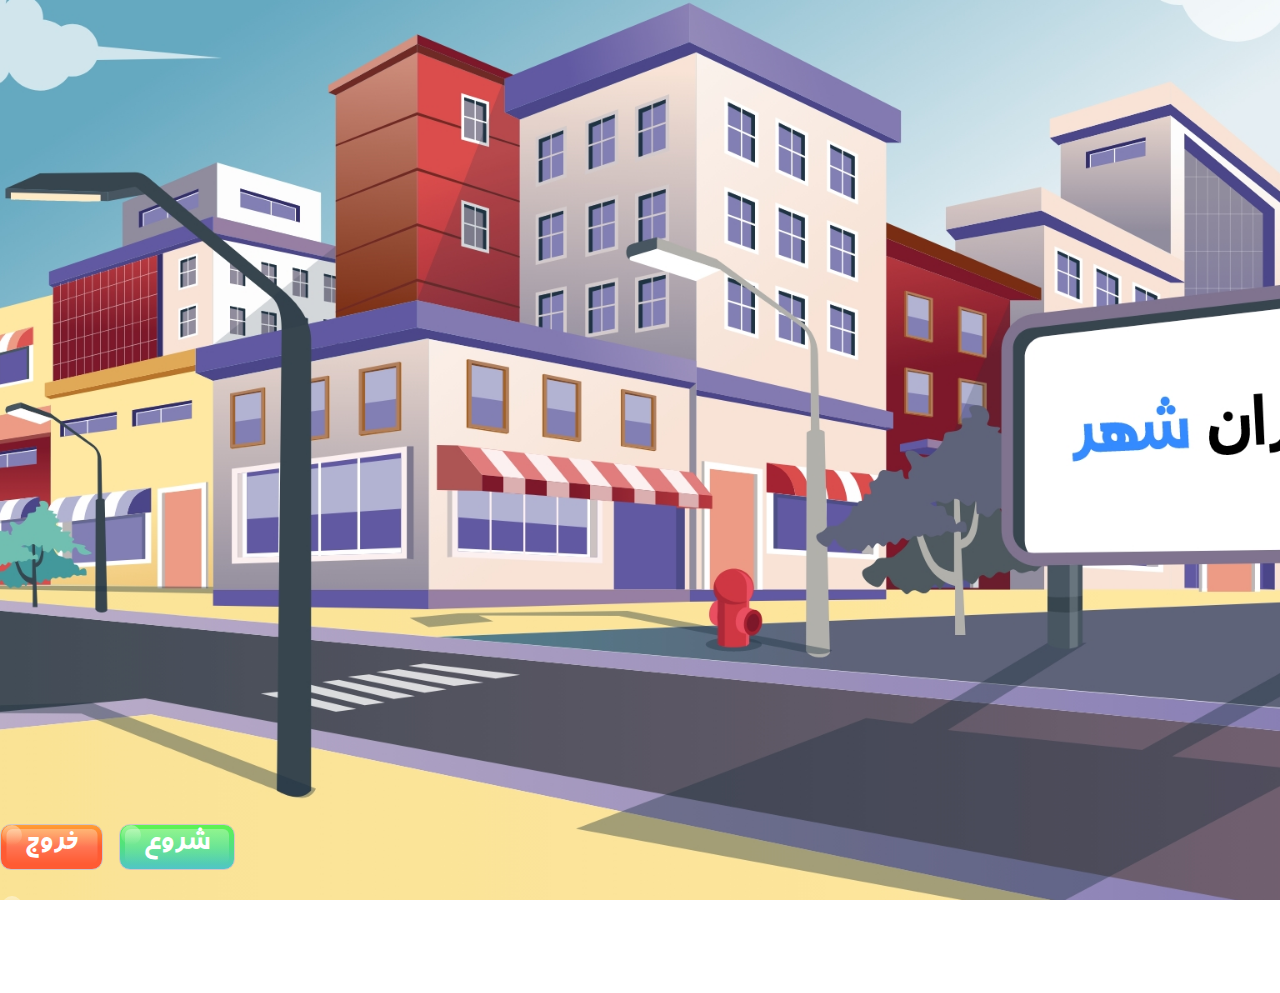
<file: index.html>
<!DOCTYPE html>
<html lang="en">
    <head>
        <meta charset="UTF-8">
        <meta http-equiv="X-UA-Compatible" content="IE=edge">
        <!-- <meta name="viewport" content="width=device-width, initial-scale=1.0"> -->
        <link rel="stylesheet" href="./style/Style.css">
        <title>Mafia</title>
    </head>
<body class="pagesParent">
    <page active="true" class="welcome">
    
            <div class="container">
                <div class="panelEvent welcomePage">
                    <a href="#" class="danger btn ligthShadow">
                        خروج
                    </a>
                    <a href="#" class="success btn ligthShadow next">
                        شروع
                    </a>
                </div>
            </div>
            <div class="cardCaracter mafia hide">
                <div class="imageBox mafiaShield">
                    <div>
                        <img src="./images/MafiaGroups/Joker.png" alt="Joker">
                    </div>
                </div>
                <div class="nameBox">
                    <span class="title">جوکر</span>
                </div>
            </div>
            <!-- City -->
            <div class="cardCaracter city hide">
                <div class="imageBox cityShield">
                    <div>
                        <img src="./images/CityGroups/citizen.png" alt="dcLakter">
                    </div>
                </div>
                <div class="nameBox">
                    <span class="title cityTitle">ساده</span>
                    <span class="title">شهروند</span>
                </div>
            </div>
            <!-- MafiaGroups -->
            <div class="smallCard mafia">
                <div class="ImageParent ligthShadow">
                    <img src="./images/MafiaGroups/LakterSmall.png" alt="">
                </div>
                <div class="caracterName">
                    <span class="title">دکترلکتر</span>
                </div>
            </div>
      
    </page>
    <page class="players">
        
            <div class="container">
                <div class="chooseCaracter">
                    <div class="headTitle title ligthShadow">
                        <h2>بازیکنان</h2>
                        <h1>افزودن</h1>
                    </div>
                    <section>
                        <div class="managePlayer">
                            <div class="addPlayer">
                                <div class="parent">
                                    <a href="#" class="btn ico ligthShadow left">
                                        <icon class="add"></icon>
                                    </a>
                                    <div class="inputBox ligthShadow">
                                        <input class="txtName" type="text" placeholder="نام بازکن">
                                    </div>
                                </div>
                            </div>
                            <players>
                                
                            </players>
                        </div>
                        <div class="conductor">
                            <div class="headTitleConductor">
                                <div class="txtBox ligthShadow">
                                    <div class="boxTitle">
                                        <span>سلام</span>
                                        <span class="friend">رفیق</span>
                                    </div>
                                    <p>
                                        من گرداننده هستم. من تو ام و تو منی، ما اینجا ایم تا رفیقامون
                      رو دور هم جمع کنیم و باهم چند دقیقه خوش بگذرونیم لطفا نام
                      بازیکنان رو وارد کن
                                    </p>
                                </div>
                            </div>
                            <div class="conductorBox">
                                <img src="./images/conductor.png" alt="">
                            </div>
                        </div>
                    </section>
                </div>
                <div class="panelEvent">
                    <a class="btn refuseColor prev ligthShadow cancle">
                        انصراف
                    </a>
                    <a class="btn ico success ligthShadow rigth next">
                        <icon class="arrow"></icon>
                    </a>
                </div>
            </div>

   
    </page>
    <page class="rules">
       
      <div class="container">
        <div class="chooseCaracter">
          <div class="headTitle title ligthShadow">
            <h2>نقش</h2>
            <h1>انتخاب</h1>
          </div>
          <section>
           <aboutCard></aboutCard>
            <interduce>
              <div class="smallCharacter ligthShadow">
   
              </div>
              <div class="mainCharacter ligthShadow">

              </div>
            </interduce>
          </section>
        </div>
        <div class="panelEvent">
          <a class="btn ico ligthShadow prev danger">
            <icon class="arrow"></icon>
          </a>
          <a class="btn ico ligthShadow next success rigth">
            <icon class="arrow"></icon>
          </a>
        </div>
      </div>
 
    </page>
    <page class="gamePlay">
   
            <div class="container">
                <div class="nightCard">

                </div>
                <div class="parentBtns">
                    <div class="arrowBtn">
                        <div class="pnlBtns">
                            <a class="btn ico success ligthShadow rigth next">
                                <icon class="arrow"></icon>
                            </a>
                            <a class="btn ico success ligthShadow rigth">
                                <icon class="voice"></icon>
                            </a>
                            <span class="man">
                                <div class="conductor">
                                    <div class="aboutPlay">
                                        <parent class="ligthShadow">
                                            <div class="txtTitle">
                                                <span class="friend">شب</span>
                                                <span>میشه</span>
                                            </div>
                                            <p>
                                                همه چشم هاشون رو ببندن، دونه دونه بازیکنان رو بیدار بشن،
                          روی اسم شون کلیک کنن تا هرکدون نقش هاشون رو ببینن. برای
                          مخفی شدن نقشش دوباره اسمش رو انتخاب کن
                                            </p>
                                        </parent>
                                    </div>
                                </div>
                            </span>
                            <a class="btn ico success ligthShadow rigth watch">
                                <icon class="show"></icon>
                            </a>
                        </div>
                        <a class="btn ico ligthShadow danger prev left">
                            <icon class="arrow"></icon>
                        </a>
                    </div>
                </div>
            </div>
    </page>
    <page class="gamePlay2">
     
        <div class="container">
          <div class="choosesCaracter">
            <div class="cards">

            </div>
            <div class="person">
              <a class="btn ligthShadow mafia disable">
                <span>گادفادر</span>
                <span class="personName">(سجاد)</span>
                <icon class="show"></icon>
              </a>
              <a class="btn ligthShadow city">
                <span>گادفادر</span>
                <span class="personName">(سجاد)</span>
                <icon class="show"></icon>
              </a>
              <a class="btn ligthShadow mafia">
                <span>گادفادر</span>
                <span class="personName">(سجاد)</span>
                <icon class="show"></icon>
              </a>
              <a class="btn ligthShadow mafia">
                <span>گادفادر</span>
                <span class="personName">(سجاد)</span>
                <icon class="show"></icon>
              </a>
              <a class="btn ligthShadow mafia disable">
                <span>گادفادر</span>
                <span class="personName">(سجاد)</span>
                <icon class="show"></icon>
              </a>
            </div>
          </div>
          <div class="panelEvent">
            <a class="btn refuseColor prev ligthShadow cancle">
              انصراف
          </a>
            <div class="nightBtns rigth">
              <a class="btn ligthShadow mafia">
                <span>اخراج شده</span>
                <span class="personName">(10)</span>
              </a>
              <div class="btn ligthShadow mafia">
                <span>اخراج شده</span>
                <span class="personName">(10)</span>
              </div>
              <a class="btn ico ligthShadow success">
                <icon class="moon"></icon>
              </a>
              <a class="btn ico ligthShadow success">
                <icon class="voice"></icon>
              </a>
              <a class="btn ico ligthShadow success" id="btnTimer">
                <icon class="clock"></icon>
              </a>
            </div>
          </div>
        </div>
     
    </page>
    <modal class="modal"></modal>
    <backWard class="hide">
      <parent>
          <m-header>
              <a href="#" class="btn ico ligthShadow warning rigth closeModal">
                  <icon class="close"></icon>
              </a>
              <div class="backWardTitle ligthShadow">
                  <span>علت</span>
                  <span class="friend">خروج</span>
              </div>
          </m-hearer>
          <m-content>
              <div class="election active">
                  <h1 class="question">علت خروج بازیکن چی بود؟</h1>
                  <a class="btn ligthShadow mafia shut">
                      شات شبانه
                  </a>
                  <a class="btn ligthShadow mafia exit">
                      رای خروج
                  </a>
              </div>
              <div class="timer">
                  <a href="#" class="btn ico ligthShadow Time play">
                      <icon class="pause"></icon>
                      <span class="counter" id="time">30</span>
                  </a>
                  <a href="#" class="btn ligthShadow stop">
                      شروع مجدد
                  </a>
              </div>
              <div class="kick">

              </div>
          </m-content>
      </parent>
  </backWard>
    <script src="./js/lib/jquery-3.6.3.min.js"></script>
    <script src="./js/main.js"></script>
</body>
</html>
</file>
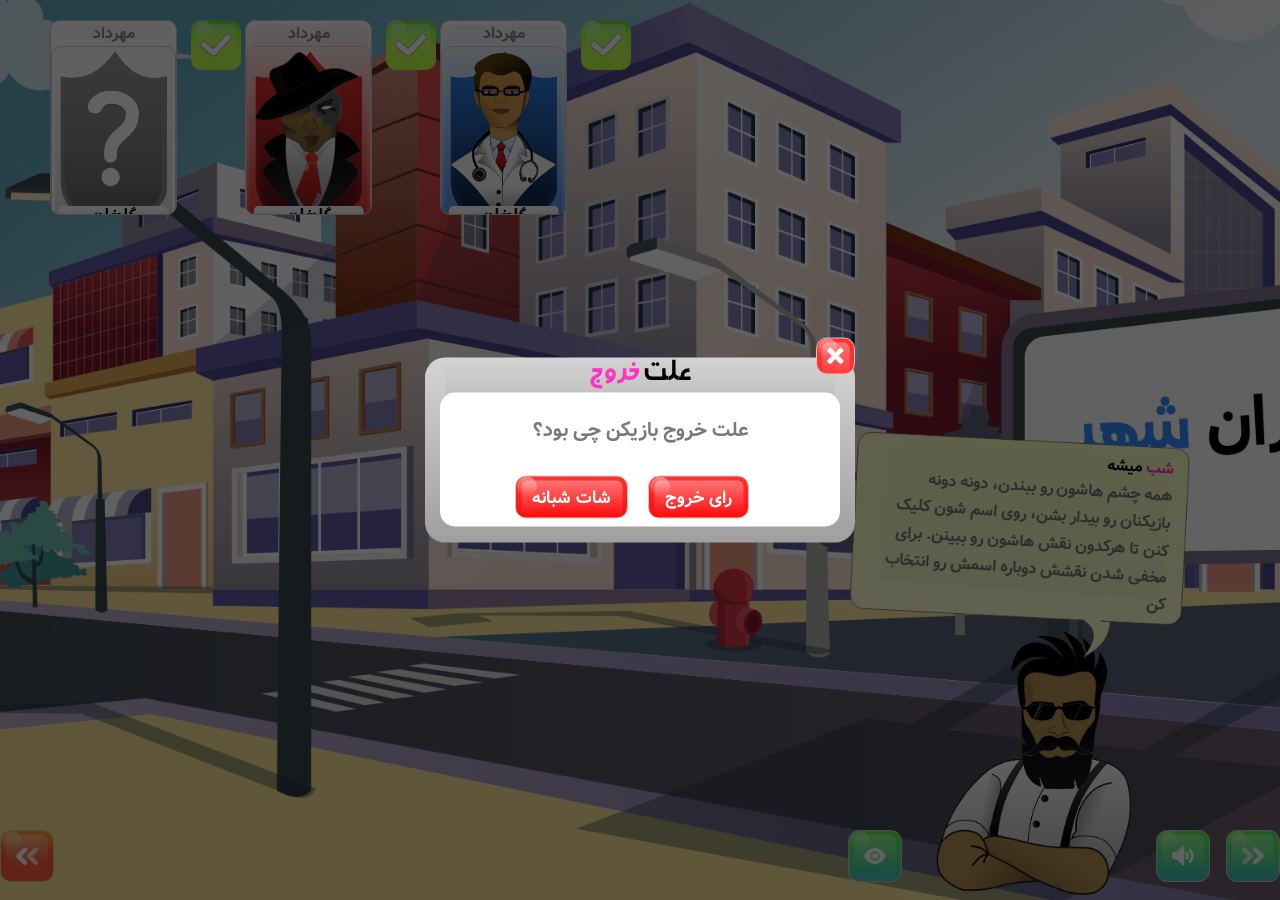
<file: page4.html>
<!DOCTYPE html>
<html lang="en">
    <head>
        <meta charset="UTF-8">
        <meta http-equiv="X-UA-Compatible" content="IE=edge">
        <!-- <meta name="viewport" content="width=device-width, initial-scale=1.0"> -->
        <link rel="stylesheet" href="./style/Style.css">
        <title>Document</title>
    </head>
    <body>
        <div class="container">
            <div class="nightCard">
                <div class="item">
                    <div class="card unknow">
                        <span class="cardTitle ligthShadow">مهرداد</span>
                        <div class="caracter">
                            <div class="shield">
                                <div class="selectedCaracter">
                                    <img src="./Icons/Question.png" alt="Joker">
                                </div>
                            </div>
                            <div class="nameBox title">
                                گادفادر
                            </div>
                        </div>
                    </div>
                    <label class="checkbox ligthShadow">
                        <input type="checkbox" class="hide" checked="checked">
                        <span class="checkmark"></span>
                    </label>
                </div>
                <div class="item">
                    <div class="card mafia">
                        <span class="cardTitle ligthShadow">مهرداد</span>
                        <div class="caracter">
                            <div class="shield">
                                <div class="selectedCaracter">
                                    <img src="./images/MafiaGroups/dcLakter.png" alt="Joker">
                                </div>
                            </div>
                            <div class="nameBox title">
                                گادفادر
                            </div>
                        </div>
                    </div>
                    <label class="checkbox ligthShadow">
                        <input type="checkbox" class="hide" checked="checked">
                        <span class="checkmark"></span>
                    </label>
                </div>
                <div class="item">
                    <div class="card city">
                        <span class="cardTitle ligthShadow">مهرداد</span>
                        <div class="caracter">
                            <div class="shield">
                                <div class="selectedCaracter">
                                    <img src="./images/CityGroups/Doctor.png" alt="Joker">
                                </div>
                            </div>
                            <div class="nameBox title">
                                گادفادر
                            </div>
                        </div>
                    </div>
                    <label class="checkbox ligthShadow">
                        <input type="checkbox" class="hide" checked="checked">
                        <span class="checkmark"></span>
                    </label>
                </div>
            </div>
            <div class="parentBtns">
                <div class="arrowBtn">
                    <div class="pnlBtns">
                        <a class="btn ico success ligthShadow rigth">
                            <icon class="arrow"></icon>
                        </a>
                        <a class="btn ico success ligthShadow rigth">
                            <icon class="voice"></icon>
                        </a>
                        <span class="man">
                            <div class="conductor">
                                <div class="aboutPlay">
                                    <parent class="ligthShadow">
                                        <div class="txtTitle">
                                            <span class="friend">شب</span>
                                            <span>میشه</span>
                                        </div>
                                        <p>
                                            همه چشم هاشون رو ببندن، دونه دونه بازیکنان رو بیدار بشن،
                      روی اسم شون کلیک کنن تا هرکدون نقش هاشون رو ببینن. برای
                      مخفی شدن نقشش دوباره اسمش رو انتخاب کن
                                        </p>
                                    </parent>
                                </div>
                            </div>
                        </span>
                        <a class="btn ico success ligthShadow rigth">
                            <icon class="show"></icon>
                        </a>
                    </div>
                    <a class="btn ico ligthShadow danger prev left">
                        <icon class="arrow"></icon>
                    </a>
                </div>
            </div>
        </div>
        <backWard>
            <parent>
                <m-header>
                    <a href="#" class="btn ico ligthShadow warning rigth closeModal">
                        <icon class="close"></icon>
                    </a>
                    <div class="backWardTitle ligthShadow">
                        <span>علت</span>
                        <span class="friend">خروج</span>
                    </div>
                </m-hearer>
                <m-content>
                    <div class="election active">
                        <h1 class="question">علت خروج بازیکن چی بود؟</h1>
                        <a class="btn ligthShadow mafia">
                            شات شبانه
                        </a>
                        <a class="btn ligthShadow mafia">
                            رای خروج
                        </a>
                    </div>
                    <div class="timer">
                        <a href="#" class="btn ico ligthShadow Time play">
                            <icon class="pause"></icon>
                            <span class="counter">30</span>
                        </a>
                        <a href="#" class="btn ligthShadow stop">
                            شروع مجدد
                        </a>
                    </div>
                    <div class="kick">
                        <h1 class="titleKick warning">«برگ سبز»</h1>
                        <h3>غم از دست رفته</h3>
                        <div>
                            <h2>یک نفر را انتخاب کن</h2>
                            <p>
                                فردا از غصه رفتن تو عزادار است و کلا در رای
                گیری شرکت داده نمی شود
                            </p>
                        </div>
                    </div>
                </m-content>
            </parent>
        </backWard>
    </body>
</html>
</file>
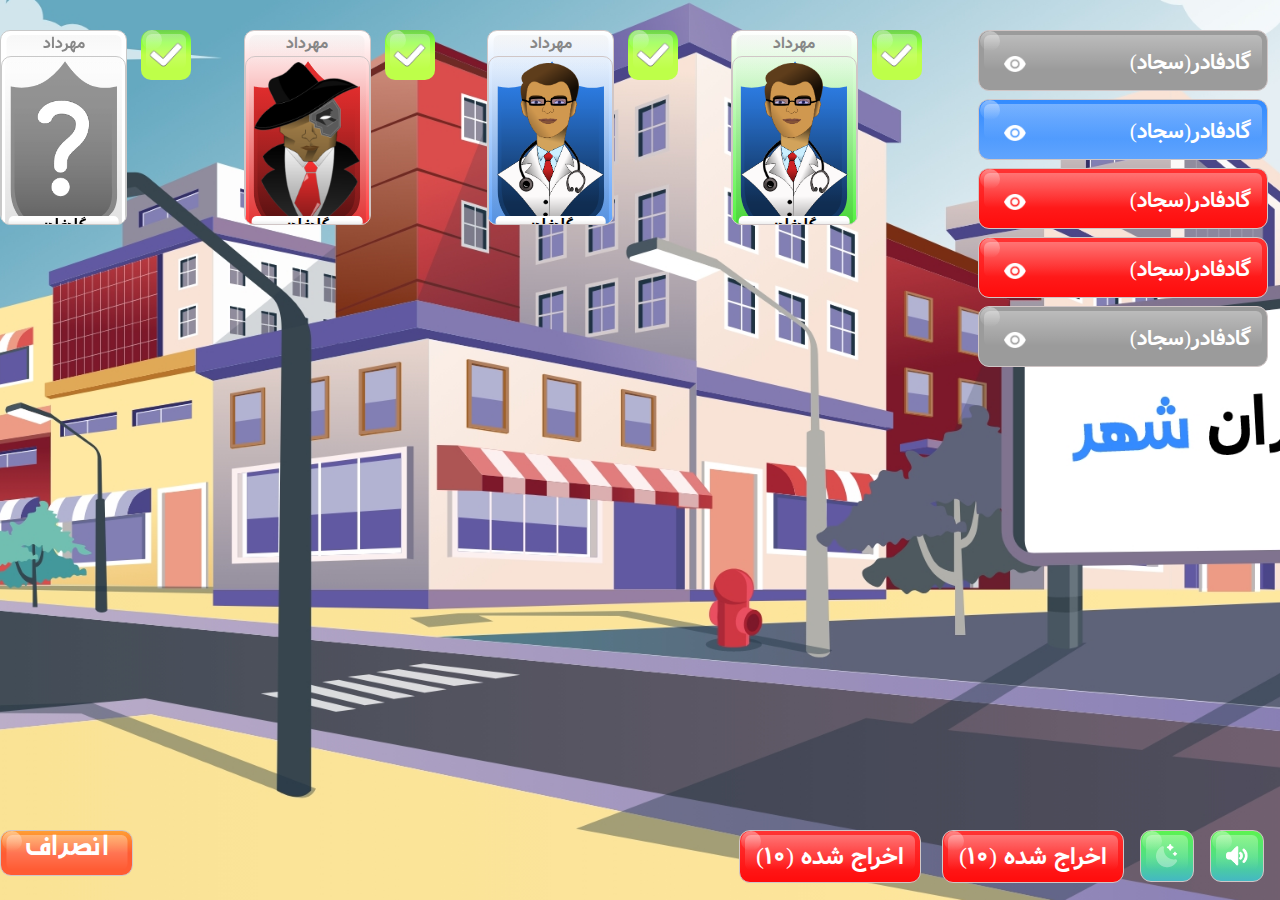
<file: page5.html>
<!DOCTYPE html>
<html lang="en">
  <head>
    <meta charset="UTF-8" />
    <meta http-equiv="X-UA-Compatible" content="IE=edge" />
    <!-- <meta name="viewport" content="width=device-width, initial-scale=1.0"> -->
    <link rel="stylesheet" href="./style/Style.css" />
    <title>Document</title>
  </head>
  <body>
    <div class="container">
      <div class="choosesCaracter">
        <div class="cards">
          <div class="item">

            <div class="card unknow">
              <span class="cardTitle ligthShadow">مهرداد</span>
              <div class="caracter">
                <div class="shield">
                  <div class="selectedCaracter">
                    <img src="./Icons/Question.png" alt="Joker" />
                  </div>
                </div>
                <div class="nameBox title">
                    گادفادر
                </div>
              </div>
            </div>


            <label class="checkbox ligthShadow">
              <input type="checkbox" class="hide" checked="checked" />
              <span class="checkmark"></span>
            </label>
          </div>
          <div class="item">

            <div class="card mafia">
              <span class="cardTitle ligthShadow">مهرداد</span>
              <div class="caracter">
                <div class="shield">
                  <div class="selectedCaracter">
                    <img src="./images/MafiaGroups/dcLakter.png" alt="Joker" />
                  </div>
                </div>
                <div class="nameBox title">
                    گادفادر
                </div>
              </div>
            </div>


            <label class="checkbox ligthShadow">
              <input type="checkbox" class="hide" checked="checked" />
              <span class="checkmark"></span>
            </label>
          </div>
          <div class="item">

            <div class="card city">
              <span class="cardTitle ligthShadow">مهرداد</span>
              <div class="caracter">
                <div class="shield">
                  <div class="selectedCaracter">
                    <img src="./images/CityGroups/Doctor.png" alt="Joker" />
                  </div>
                </div>
                <div class="nameBox title">
                    گادفادر
                </div>
              </div>
            </div>

            
            <label class="checkbox ligthShadow">
              <input type="checkbox" class="hide" checked="checked" />
              <span class="checkmark"></span>
            </label>
          </div>
          <div class="item">

            <div class="card city success">
              <span class="cardTitle ligthShadow">مهرداد</span>
              <div class="caracter">
                <div class="shield">
                  <div class="selectedCaracter">
                    <img src="./images/CityGroups/Doctor.png" alt="Joker" />
                  </div>
                </div>
                <div class="nameBox title">
                    گادفادر
                </div>
              </div>
            </div>

            
            <label class="checkbox ligthShadow">
              <input type="checkbox" class="hide" checked="checked" />
              <span class="checkmark"></span>
            </label>
          </div>
        </div>

        
        <div class="person">
          <a class="btn ligthShadow mafia disable">
            <span>گادفادر</span>
            <span class="personName">(سجاد)</span>
            <icon class="show"></icon>
          </a>
          <a class="btn ligthShadow city">
            <span>گادفادر</span>
            <span class="personName">(سجاد)</span>
            <icon class="show"></icon>
          </a>
          <a class="btn ligthShadow mafia">
            <span>گادفادر</span>
            <span class="personName">(سجاد)</span>
            <icon class="show"></icon>
          </a>
          <a class="btn ligthShadow mafia">
            <span>گادفادر</span>
            <span class="personName">(سجاد)</span>
            <icon class="show"></icon>
          </a>
          <a class="btn ligthShadow mafia disable">
            <span>گادفادر</span>
            <span class="personName">(سجاد)</span>
            <icon class="show"></icon>
          </a>
        </div>
      </div>
      <div class="panelEvent">
        <refuse class="cancle">
          <a class="btn ligthShadow refuse danger left">
            انصراف
          </a>
        </refuse>
        <div class="nightBtns rigth">
          <a class="btn ligthShadow mafia">
            <span>اخراج شده</span>
            <span class="personName">(10)</span>
          </a>
          <div class="btn ligthShadow mafia">
            <span>اخراج شده</span>
            <span class="personName">(10)</span>
          </div>
          <a class="btn ico ligthShadow success">
            <icon class="moon"></icon>
          </a>
          <a class="btn ico ligthShadow success">
            <icon class="voice"></icon>
          </a>
        </div>
      </div>
    </div>
  </body>
</html>
</file>
<file: style/Style.css>
@font-face {
  font-family: "khandevane";
  src: url(/fonts/khandevane/Khandevane__p30download.com.ttf);
}

@font-face {
  font-family: "Vazir";
  src: url(/fonts/vazir-font-v16.1.0/Farsi-Digits-Without-Latin/Vazir-Bold-FD-WOL.woff);
}

@font-face {
  font-family: "IranSans";
  src: url(/fonts/A-Iranian-Sans/Iranian\ Sans.ttf);
}

:root {
  --backgroundDefault: #ffff;
  --Warning: #ff3333;
  --txtDefaultColor: #ffff;
  --textColor: #000000;
  --secondText: #7a7a7a;
  --fourthText: #ff33c2;
  --thirdText: #338bff;
  --pending: #e9e9e9;
  --border: #d0c6c6;
  --boxShadow: 2px 2px 2px 1px rgba(0, 0, 0, 10%);
  --titleFont: "khandevane";
  --txtFont: "Vazir";
  --titleSize: 15pt;
  --Transition: all 0.3 ease-in;
  /* grdSection */
  --grdSecondWarning: linear-gradient(0deg,
      rgba(0, 0, 0, 1) 0%,
      rgba(104, 21, 21, 1) 0%,
      rgba(225, 45, 45, 1) 86%,
      rgba(225, 45, 45, 1) 100%,
      rgba(0, 0, 0, 1) 100%);

  --grdAccept: linear-gradient(360deg,
      rgba(39, 28, 227, 0) 0%,
      rgba(137, 255, 124, 1) 100%);

  --grdSecondAccept: linear-gradient(180deg, #fff, rgb(73 242 54 / 94%) 100%);

  --grdSelect: linear-gradient(180deg,
      rgba(95, 248, 67, 1) -13%,
      rgba(80, 223, 132, 1) 52%,
      rgb(54 178 244 / 85%) 122%);

  --grdUnselect: linear-gradient(180deg,
      rgba(255, 158, 51, 1) 0%,
      rgba(255, 91, 51, 1) 50%);

  --grdLightPurpule: linear-gradient(180deg,
      rgba(229, 51, 255, 1) 0%,
      rgba(167, 51, 255, 1) 100%);

  --grdLightPink: linear-gradient(90deg,
      rgba(2, 0, 36, 1) 0%,
      rgba(255, 51, 51, 1) 35%,
      rgba(0, 212, 255, 1) 100%);

  --grdCity: linear-gradient(180deg,
      rgba(39, 28, 227, 0) 0%,
      rgba(96, 164, 253, 1) 100%);

  --grdHardBlue: linear-gradient(180deg,
      rgba(0, 0, 0, 1) 0%,
      rgba(0, 0, 0, 1) 0%,
      rgba(45, 123, 225, 1) 0%,
      rgba(44, 123, 225, 1) 14.000000000000002%,
      rgba(20, 57, 103, 1) 79%);

  --ligthShadow: linear-gradient(360deg,
      rgba(39, 28, 227, 0) 0%,
      rgba(255, 255, 255, 0.648424) 100%);

  --grdLigthGray: linear-gradient(0deg,
      rgb(137 137 137 / 0%) 0%,
      rgb(215 215 215) 208%);

  --grdSecondDisabled: linear-gradient(180deg,
      rgba(39, 28, 227, 0) 0%,
      rgba(0, 0, 0, 0.7148109243697479) 100%);

  --grdChoose: linear-gradient(180deg,
      rgb(110 208 80) 0%,
      rgba(140, 255, 61, 1) 25%,
      rgb(190 255 73) 50%);

  --grdShadowText: linear-gradient(0deg,
      rgb(137 137 137 / 21%) 0%,
      rgb(215 215 215) 208%);

  --grdShadowTop: linear-gradient(to bottom, #0000001c, #0000);
  --grdDie: linear-gradient(to bottom, #00000000, #ff0000c4);
}

html,
body {
  display: flow-root;
  background-image: url(../images/main.png);
  background-repeat: no-repeat;
  background-size: cover;
  background-position: center bottom;
  background-attachment: fixed;
  height: 100%;
  width: 100%;
  overflow: hidden;
  margin: 0;
  padding: 0;
}

p,
h1,
h2,
h3,
h4,
h5,
h6 {
  margin: 0px;
  font-weight: normal;
}

a,
a:hover {
  text-decoration: none;
}

img {
  width: 100%;
  height: 100%;
  object-fit: contain;
  position: relative;
}

::-webkit-input-placeholder {
  font-family: var(--txtFont);
}

.container {
  display: flow-root;
  width: 100%;
  height: 100vh;
  max-width: 1280px;
  margin: 0 auto;
  box-sizing: border-box;
}

.hide {
  display: none !important;
}

.inputBox input[type="text"] {
  display: inline-block;
  width: 100%;
  vertical-align: top;
  border: 1px solid var(--border);
  text-align: right;
  padding: 8px 12px;
  border-radius: 8px;
  position: relative;
  box-sizing: border-box;
  z-index: 100;
  outline: none;
  font-size: 16pt;
  font-family: var(--txtFont);
}

/* checkMark */

/* Create a custom checkbox */
.checkbox {
  display: inline-block;
  position: relative;
  cursor: pointer;
  vertical-align: top;
}

.checkbox .checkmark {
  display: flow-root;
  padding: 25px;
  border-radius: 10px;
  background-color: #9b9b9b;
  transition: var(--Transition);
}

/* On mouse-over, add a grey background color */
.checkbox:hover input~.checkmark {
  background-color: rgb(204 204 204 / 23%);
  transition: var(--Transition);
}

/* When the checkbox is checked, add a blue background */
.checkbox input:checked~.checkmark {
  background: var(--grdChoose);
}

/* Create the checkmark/indicator (hidden when not checked) */
.checkmark:after {
  content: "";
  position: absolute;
  display: none;
}

/* Show the checkmark when checked */
.checkbox input:checked+.checkmark:after {
  display: block;
}

/* Style the checkmark/indicator */
.checkbox .checkmark:after {
  content: "";
  width: 65%;
  height: 65%;
  background-image: url(../Icons/tick.png);
  background-repeat: no-repeat;
  background-position: center;
  background-size: contain;
  position: absolute;
  top: 50%;
  left: 50%;
  transform: translate(-50%, -50%);
  transition: var(--Transition);
}

/* for caracter */

.checkbox .checkmark.btn {
  margin: unset;
  padding: 24px;
}

/* endCheckmarkSTyle */

/* showMessage */

/* The snackbar - position it at the bottom and in the middle of the screen */
.alertBox {
  visibility: hidden;
  min-width: 250px;
  margin-left: -125px;
  background-color: #333;
  color: #fff;
  text-align: center;
  border-radius: 2px;
  padding: 10px 16px;
  position: fixed;
  z-index: 150;
  right: 30px;
  bottom: 30px;
  border-radius: 10px;
  border: 1px solid var(--border);
  font-family: var(--txtFont);
}

/* Show the snackbar when clicking on a button (class added with JavaScript) */
.alertBox.active {
  visibility: visible;
  /* Show the snackbar */
  -webkit-animation: fadein 0.5s, fadeout 0.5s 2.5s;
  animation: fadein 0.5s, fadeout 0.5s 2.5s;
}

/* Animations to fade the snackbar in and out */
@-webkit-keyframes fadein {
  from {
    bottom: 0;
    opacity: 0;
  }

  to {
    bottom: 30px;
    opacity: 1;
  }
}

@keyframes fadein {
  from {
    bottom: 0;
    opacity: 0;
  }

  to {
    bottom: 30px;
    opacity: 1;
  }
}

@-webkit-keyframes fadeout {
  from {
    bottom: 30px;
    opacity: 1;
  }

  to {
    bottom: 0;
    opacity: 0;
  }
}

@keyframes fadeout {
  from {
    bottom: 30px;
    opacity: 1;
  }

  to {
    bottom: 0;
    opacity: 0;
  }
}

.alertBox title {
  display: flow-root;
  text-align: center;
  border-bottom: 1px solid;
  margin: 12px 0;
}

.alertBox p {
  display: flow-root;
  margin: 21px;
}

.alertBox .closeBtn {
  display: flow-root;
  position: absolute;
  right: 0;
  top: -6px;
}

.alertBox .closeBtn icon {
  -webkit-mask-size: 15px;
}

.alertBox[msg="error"] {
  background-color: #d64141;
}

.alertBox[msg="success"] {
  background: var(--grdSelect);
}

/* endShowMessage */
backWard,
.modal {
  display: flow-root;
  width: 100%;
  height: 100%;
  background-color: #0000009e;
  position: fixed;
  top: 0;
  left: 0;
  z-index: 200;
}

.modal {
  display: none;
}

backWard parent {
  display: inline-block;
  background: linear-gradient(180deg,
      rgb(212 212 212) 0%,
      rgb(159 159 159) 100%);
  padding: 0 15px 15px;
  position: absolute;
  left: 50%;
  top: 50%;
  transform: translate(-50%, -50%);
  min-width: 400px;
  min-height: 170px;
  border-radius: 20px;
}

backWard m-header .closeModal {
  position: absolute;
  top: -20px;
  right: 0;
}

backWard m-header .closeModal icon {
  width: 25px;
  height: 25px;
}

backWard m-header .closeModal icon {
  -webkit-mask-size: 17px;
}

backWard m-content>div {
  display: none !important;
}

backWard m-content {
  display: flow-root;
  background-color: var(--backgroundDefault);
  font-family: var(--txtFont);
  height: 100%;
  border-radius: 15px;
}

backWard m-content .question {
  display: flow-root;
  color: var(--secondText);
  font-size: 15pt;
  margin: 22px auto 30px;
  text-align: center;
}

backWard m-content div.active {
  display: flow-root !important;
}

backWard.active {
  display: flow-root;
  transition: var(--Transition);
}

/* color */

.warning {
  color: var(--Warning);
}

.cityTitle {
  color: var(--thirdText);
  font-size: 23pt;
}

.mafiaTitle {
  color: var(--Warning);
  font-size: 23pt;
}

.btn.mafia {
  background-color: var(--Warning);
}

.btn:is(.mafia, .city) {
  font-size: 18pt;
  font-family: var(--txtFont);
  padding: 8px 16px 6px;
}

.btn.city {
  background-color: var(--thirdText);
}

.btn.warning {
  background-color: var(--Warning);
}

aboutCard .box .mafia {
  background-color: var(--Warning);
}

aboutCard .box .city {
  background-color: #338bff;
}

.mafia {
  background: var(--grdDie);
}

.city {
  background: var(--grdCity);
}

.accept {
  background: var(--grdAccept);
}

.success {
  background: var(--grdSecondAccept);
}

.selected {
  background: var(--grdSecondAccept);
}

.pending {
  background-color: var(--pending);
}

/* .agreeColor {
  background: var(--grdSelect);
} */

.refuseColor {
  background: var(--grdUnselect);
}

.card.disabled {
  filter: grayscale(1);
  cursor: not-allowed;
}

/* End Color */

/* Condiotion */

/* .bgDisabled::after {
  content: "";
  display: flow-root;
  width: 100%;
  height: 100%;
  position: absolute;
  background: #7a7a7a7d;
  top: 0;
  z-index: 100;
  left: 0;
} */

/* .Disabled {
  background-color: #7a7a7a !important;
} */

.titleDisabled {
  color: #7a7a7a;
}

.mafiaDie::before,
.mafiaDie::after {
  content: "";
  display: flow-root;
  width: 52%;
  height: 100%;
  background-image: url(../images/Die.png);
  background-repeat: no-repeat;
  background-size: contain;
  position: absolute;
  top: -11px;
  left: 0;
  z-index: 200;
}

/* EndCondition */

/* Icon */
.btn {
  display: flow-root;
  float: left;
  text-align: center;
  border-radius: 11px;
  overflow: hidden;
  font-family: var(--titleFont);
  cursor: pointer;
  border: 1px solid var(--border);
  padding: 0px 24px 6px;
  font-size: 24pt;
  margin: 0 16px 0 0;
  color: var(--txtDefaultColor);
}

.btn.ico {
  padding: 0 6px 5px;
}

.btn.ico.rigth {
  margin: 0 0 0 16px;
}

icon {
  display: flow-root;
  width: 40px;
  height: 40px;
  -webkit-mask-repeat: no-repeat;
  -webkit-mask-position: center;
  -webkit-mask-size: 22px;
  background-color: var(--backgroundDefault);
  margin: 5px auto 0;
  cursor: pointer;
  float: left;
}

.setting {
  -webkit-mask-image: url(../Icons/setting.png);
}

.paly {
  -webkit-mask-image: url(../Icons/nextPlay.png);
}

.voice {
  -webkit-mask-image: url(../Icons/Voice.png);
}

.tick {
  -webkit-mask-image: url(../Icons/tick.png);
}

.show {
  -webkit-mask-image: url(../Icons/Show.png);
}

.close {
  -webkit-mask-image: url(../Icons/exit.png);
}

.arrow {
  -webkit-mask-image: url(../Icons/next.png);
}

.add {
  -webkit-mask-image: url(../Icons/pluse.png);
}

.agree {
  -webkit-mask-image: url(../Icons/tick.png);
}

.disAgree {
  -webkit-mask-image: url(../Icons/recycle.png);
}

.moon {
  -webkit-mask-image: url(../Icons/Moon.png);
}

.pause {
  -webkit-mask-image: url(../Icons/pause.png);
}

.clock{
  -webkit-mask-image: url(../Icons/timer.png);
}

/* EndIcon */

.conatiner {
  display: flow-root;
  width: 100%;
  height: 100%;
  box-sizing: border-box;
}

page {
  display: none;
}

page[active="true"] {
  display: flow-root;
}

/* Card */

.caracter {
  display: inline-block;
  width: 100%;
  height: 100%;
  padding: 0 8px 0;
  border-radius: 10px;
  overflow: hidden;
  border: 1px solid var(--border);
  position: relative;
  cursor: pointer;
  box-sizing: border-box;
}

.caracter::before {
  content: "";
  display: flow-root;
  width: 100%;
  height: 200px;
  background: linear-gradient(180deg,
      rgba(15, 155, 161, 0) 0%,
      rgb(0 0 0 / 13%) 100%);
  position: absolute;
  bottom: 0px;
  left: 0px;
  border-radius: 0 0 10px 10px;
  scale: 0.95;
}

.shield {
  display: flow-root;
  width: 100%;
  position: relative;
  margin: 0 auto;
  height: 96%;
}

.gamePlay .caracter,
.gamePlay2 .caracter {
  height: calc(100% - 23px);
}

.item[disabled] {
  pointer-events: none;
  cursor: not-allowed;
}

/* image */

.shield::before {
  content: "";
  display: flow-root;
  width: 100%;
  height: 98%;
  -webkit-mask-image: url(../images/shield.png);
  -webkit-mask-size: 100% 100%;
  -webkit-mask-repeat: no-repeat;
  -webkit-mask-position: center;
  position: absolute;
  top: 50%;
  left: 50%;
  transform: translate(-50%, -50%);
  margin-top: 2%;
}

.mafia .shield::before {
  background: var(--grdSecondWarning);
}

.city .shield::before {
  background: var(--grdHardBlue);
}

.unknow .shield::before,
.disabled .shield::before {
  background: #00000069;
}

.DcBeat::after {
  content: "";
  display: flow-root;
  width: 120px;
  height: 100px;
  position: absolute;
  background-image: url(../images/CityGroups/DcBeat.png);
  background-size: 109px;
  background-repeat: no-repeat;
  top: 64%;
  left: 54%;
  transform: translate(-50%, -50%);
}

.shield div {
  display: flow-root;
  width: 100%;
  height: 100%;
  position: relative;
  z-index: 1;
  margin: 0 auto;
}



.shield div::before {
  content: "";
  display: flow-root;
  width: 100%;
  height: 98%;
  -webkit-mask-image: url(../images/MafiaGroups/shadowShiled.png);
  -webkit-mask-repeat: no-repeat;
  -webkit-mask-size: 92% 100%;
  background: linear-gradient(180deg,
      rgba(15, 155, 161, 0) 26%,
      rgba(0, 0, 0, 0.378396) 97%);
  position: absolute;
  top: 50%;
  left: 50%;
  transform: translate(-50%, -50%);
  -webkit-mask-position: center;
}

/* EndImage */

.nameBox {
  display: flow-root;
  width: 100%;
  height: 24px;
  text-align: center;
  box-sizing: border-box;
  background-color: #ffff;
  border-radius: 5px;
  position: relative;
  overflow: hidden;
  z-index: 10;
  margin: -12px 0 0;
}

.nameBox::before {
  content: "";
  display: flow-root;
  width: 100%;
  height: 20px;
  background: linear-gradient(180deg,
      rgba(15, 155, 161, 0) 0%,
      rgba(0, 0, 0, 0.578396) 166%);
  position: absolute;
  bottom: 0;
}

.title {
  display: flow-root;
  font-family: var(--titleFont);
  font-size: 14pt;
  text-align: center;
  white-space: nowrap;
  overflow: hidden;
  position: absolute;
  bottom: 8px;
  left: 50%;
  width: 90%;
  translate: -50% 0;
}

/* endImage */

/* SmallCard */

.smallCard {
  display: inline-block;
  width: 100%;
  position: relative;
  border: 1px solid var(--border);
  border-radius: 10px;
}

.ImageParent {
  display: inline-block;
  width: 100%;
  height: 87px;
  position: relative;
}

.ImageParent .mafia img,
.ImageParent .city img {
  object-fit: cover;
  object-position: center top;
  width: 84%;
}

.ImageParent.ligthShadow::before {
  top: -5px;
}

.ligthShadow {
  position: relative;
}

.ligthShadow::after {
  content: "";
  display: flow-root;
  width: calc(100% - 10px);
  height: 35px;
  background: var(--ligthShadow);
  position: absolute;
  top: 4px;
  left: 50%;
  border-radius: 6px;
  z-index: 0;
  opacity: 0.5;
  translate: -50%;
}

.ligthShadow::before {
  content: "";
  display: flow-root;
  width: 20px;
  height: 20px;
  border-radius: 50%;
  position: absolute;
  background: var(--ligthShadow);
  left: 1px;
  z-index: 90;
  top: 0px;
  opacity: 0.65;
}

.gameOver::after {
  content: "";
  display: flow-root;
  width: 100%;
  height: 100%;
  background-image: url(../images/Delete.png);
  background-position: center;
  background-repeat: no-repeat;
  background-size: 50px;
  position: absolute;
  transform: translate(-74%, -60%);
  top: 40%;
  left: 50%;
  z-index: 100;
  mix-blend-mode: color-dodge;
}

/*End SmallCard */

.panelSetting {
  display: inline-block;
  position: absolute;
  bottom: 145px;
  left: 45px;
  border-radius: 12px;
  cursor: pointer;
}

.panelSetting .btn {
  background: var(--grdLightPurpule);
  border: 1px solid #545454;
}

.start,
.exit {
  display: inline-block;
  position: relative;
  cursor: pointer;
}

.panelEvent .btn {
  color: var(--backgroundDefault);
}

.btn.danger {
  background: var(--grdUnselect);
}

.btn.success {
  background: var(--grdSelect);
}

.card.select {
  background: var(--grdSecondAccept);
}

.panelEvent {
  display: flow-root;
  margin: 8px 0 0;
}

.panelEvent.welcomePage {
  position: absolute;
  bottom: 30px;
}

.chooseCaracter {
  display: flow-root;
  width: 100%;
  margin: 25px auto 0;
  padding: 0px 20px 20px;
  border-radius: 20px;
  background: linear-gradient(180deg,
      rgb(212 212 212) 0%,
      rgb(159 159 159) 100%);
  border: 1px solid var(--secondText);
  box-sizing: border-box;
  height: calc(100% - 110px);
}

.chooseCaracter .headTitle {
  width: 100%;
  margin: 8px 0px;
  position: relative;
}

.chooseCaracter .headTitle.ligthShadow::after {
  background: var(--grdShadowText);
  scale: 1;
  border-radius: 12px;
}

.chooseCaracter .headTitle.ligthShadow::before {
  background: unset;
}

:is(.chooseCaracter .title) :is(h1, h2) {
  display: inline-block;
  font-size: 24pt;
}

.chooseCaracter .headTitle h2 {
  color: var(--fourthText);
}

.chooseCaracter section {
  display: flow-root;
  background-color: var(--backgroundDefault);
  padding: 10px;
  border-radius: 15px;
  box-sizing: border-box;
  height: calc(100% - 64px);
  position: relative;
}

.chooseCaracter aboutCard {
  display: inline-block;
  width: 280px;
  float: right;
  text-align: center;
  height: 100%;
  background: var(--grdLigthGray);
  border-radius: 15px;
  position: relative;
}

.chooseCaracter ability.mafia .info span {
  background: var(--Warning);
}

.chooseCaracter ability.mafia .box .nameCharacter {
  color: var(--Warning);
}

.chooseCaracter ability.city .info span {
  background: #338bff;
}

.chooseCaracter ability.city .box .nameCharacter {
  color: #338bff;
}

.chooseCaracter ability.default .box .nameCharacter {
  color: #FF33C2;
}

.chooseCaracter ability.default .info {
  display: none;
}



.chooseCaracter ability .box .nameCharacter {
  font-size: 23pt;
}

.chooseCaracter aboutCard .ligthShadow::after {
  height: 60%;
  scale: 0.93;
}

.chooseCaracter aboutCard .imageParent {
  display: inline-block;
  width: 160px;
  margin-top: 30px;
  height: 210px;
}

.chooseCaracter aboutCard .box {
  display: flow-root;
  width: 100%;
  text-align: right;
  padding: 0 8px;
  box-sizing: border-box;
}

.chooseCaracter aboutCard .box div {
  display: flex;
  gap: 5px;
  float: left;
  margin-top: 12px;
}

.chooseCaracter aboutCard .box div span {
  display: flex;
  width: 30px;
  height: 30px;
  border-radius: 50%;
  color: var(--backgroundDefault);
  font-size: 13pt;
  font-family: var(--txtFont);
  justify-content: center;
  align-items: flex-end;
}

.chooseCaracter aboutCard .box div span a {
  display: flow-root;
  margin-top: 4px;
}

.chooseCaracter aboutCard .box div span.nigth {
  background-image: url(../Icons/Night.png);
  background-repeat: no-repeat;
  background-position: center;
  background-size: 15px;
}

.chooseCaracter aboutCard .description {
  display: flow-root;
  font-family: var(--txtFont);
  text-align: right;
  padding: 8px;
  font-size: 11pt;
  line-height: 22pt;
  overflow: hidden;
}

.box name span {
  font-family: var(--titleFont);
}

.box name .warning {
  font-size: 27pt;
}

.smallCharacter {
  display: flow-root;
  width: calc(100% - 50px);
  padding: 12px 0 0 25px;
  overflow-x: scroll;

}

.mainCharacter {
  display: flow-root;
  width: calc(100% - 50px);
  height: calc(100% - 50px);
  padding: 25px 0 0 22px;
  margin-top: 20px;
  overflow-y: scroll;
}

interduce {
  display: flow-root;
  height: calc(100% - 160px);
  margin-left: 10px;
}

.smallCharacter.ligthShadow::after {
  width: calc(100% - 20px);
  height: 55px;
  scale: 1;
  background: var(--grdLigthGray);
  border-radius: 12px;
}

interduce .smallCharacter .parent {
  display: inline-block;
  width: 84px;
  height: 115px;
  border-radius: 11px;
  border: 1px solid var(--border);
  cursor: pointer;
  text-align: center;
  font-family: var(--titleFont);
  overflow: hidden;
  position: relative;
  margin: 0 10px 10px 0;
}

interduce .smallCharacter .parent span.ligthShadow {
  display: flow-root;
  padding: 0 0px;
  color: var(--secondText);
  font-family: "Vazir";
  font-size: 10pt;
}

interduce .smallCharacter .parent span.ligthShadow::after {
  scale: 0.95;
  top: 3px;
  height: 30px;
  background: var(--grdLigthGray);
}

interduce .mainCharacter.ligthShadow::after {
  width: 100%;
  height: 100px;
  scale: 1;
  background: var(--grdLigthGray);
  border-radius: 12px;
}

interduce .smallCharacter .miniTitle {
  display: flow-root;
  width: 100%;
  position: absolute;
  bottom: 0;
  color: var(--backgroundDefault);
}

.smallCard .miniTitle.mafia {
  background-color: var(--Warning);
}

.smallCard .miniTitle.city {
  background-color: #338bff;
}

.left {
  float: left;
}

.rigth {
  float: right;
}

.btn.prev icon {
  transform: rotate(180deg);
}

/* addPlayer */

.managePlayer {
  display: flow-root;
  width: calc(100% - 340px);
  float: right;
  height: 100%;
  overflow: auto;
}

.inputBox {
  display: flow-root;
  width: 100%;
}

.managePlayer .parent {
  display: flow-root;
  text-align: right;
  margin-bottom: 8px;
}

.managePlayer .addPlayer input {
  background: #e6e6e65c;
}

.managePlayer .addPlayer .ligthShadow::after {
  height: 25px;
}

.managePlayer .addPlayer .btn {
  background: var(--grdSelect);
}

.addPlayer .inputBox {
  width: calc(100% - 64px);
  float: right;
}

.addPlayer .btn {
  margin-right: 8px;
}

.inputBox.ligthShadow::after {
  background: linear-gradient(180deg,
      rgb(216 216 216 / 42%) 0%,
      rgb(229 229 229 / 0%) 100%);
}

.playerCondition .btn {
  margin-right: 8px;
}

.playerCondition {
  display: flow-root;
  border: 1px solid var(--border);
  border-radius: 8px;
  justify-content: space-between;
  padding: 10px;
  gap: 5px;
  margin-bottom: 12px;
}

.playerCondition .inputBox {
  width: calc(100% - 118px);
  border: unset;
}

:is(.playerCondition) :is(agree, remove) {
  position: relative;
}

.conductor {
  width: 340px;
  position: relative;
  height: 100%;
}

.conductorBox {
  display: flow-root;
  width: 164px;
  height: 216px;
  position: absolute;
  bottom: -26px;
  left: 50%;
  translate: -50% 0;
}

.headTitleConductor {
  display: flow-root;
  height: 200px;
  background-image: url(../Icons/interduc.png);
  background-repeat: no-repeat;
  background-position: center;
  background-size: 292px;
  transform: rotate(2deg);
  margin-top: 16px;
}

.headTitleConductor .txtBox {
  display: flow-root;
  width: 90%;
  transform: rotate(2deg);
  font-family: var(--txtFont);
  text-align: right;
  font-size: 9pt;
  margin: 10px auto 0;
  position: relative;
}

.headTitleConductor .txtBox.ligthShadow::after {
  background: linear-gradient(0deg,
      rgb(137 137 137 / 12%) 0%,
      rgb(215 215 215 / 0%) 208%);
  height: 90px;
  width: calc(100% - 72px);
  top: 8px;
}

.headTitleConductor p {
  display: block;
  margin: 0 18px;
  text-align: center;
  color: var(--secondText);
  line-height: 19pt;
  font-size: 11pt;
}

.headTitleConductor .boxTitle {
  display: flow-root;
  margin: 8px;
  font-family: var(--txtFont);
  color: var(--secondText);
  font-size: 12pt;
  font-weight: bold;
}

.headTitleConductor .boxTitle span:first-child {
  margin: 0 12px 0 0;
}

.friend {
  color: var(--fourthText);
}

.card {
  display: inline-block;
  width: 125px;
  height: 193px;
  text-align: center;
  background-color: var(--txtDefaultColor);
  border: 1px solid var(--border);
  border-radius: 10px;
  overflow: hidden;
  position: relative;
  margin: 0 10px 10px 0;
}

/* nigthCaracyer */

.nightCard {
  display: flow-root;
  width: calc(100% - 100px);
  height: calc(100% - 90px);
  /* display: inline-grid;
  grid-template-columns: repeat(4, 1fr); */
  grid-gap: 15px;
  margin: 20px auto 0;
  overflow-y: scroll;
}

.unknow {
  filter: grayscale(1);
}

.unknow img {
  width: 50%;
}

.cardTitle {
  display: flow-root;
  text-align: center;
  font-family: var(--txtFont);
  color: var(--secondText);
}

.cardTitle.ligthShadow::after {
  background: var(--grdLigthGray);
  opacity: 0.4;
}

.cardTitle.ligthShadow::before {
  display: none;
}

.nightCard .item {
  display: inline-block;
}



.conductor .aboutPlay {
  display: flow-root;
  width: 100%;
  background-image: url(../Icons/interduc.png);
  background-repeat: no-repeat;
  background-position: right;
  background-size: contain;
  float: right;
  height: 230px;
  margin: -200px 80px 0 0;
}

.conductor .aboutPlay parent {
  display: flow-root;
  width: calc(100% - 50px);
  transform: rotate(4deg);
  font-family: var(--txtFont);
  font-size: 12pt;
  float: right;
  line-height: 1.7;
  margin: 16px 20px 0 0;
}

.conductor .aboutPlay .txtTitle {
  display: flow-root;
  text-align: right;
}

.conductor .aboutPlay p {
  display: flow-root;
  color: var(--secondText);
  text-align: right;
}

.conductor .ligthShadow::after {
  background: linear-gradient(0deg,
      rgb(137 137 137 / 12%) 0%,
      rgb(215 215 215 / 0%) 208%);
  height: 140px;
}

.arrowBtn .man {
  display: flow-root;
  width: 210px;
  background-image: url(../images/conductor.png);
  background-repeat: no-repeat;
  background-size: 200px;
  background-position: center;
  height: 270px;
  float: right;
  margin: -200px 0 0 28px;
}

.arrowBtn a.btn {
  z-index: 100;
}

.backWardTitle.ligthShadow::after {
  scale: 1;
  z-index: -1;
  background: var(--grdShadowText);
}

.backWardTitle.ligthShadow::before {
  display: none;
}

.backWardTitle {
  display: flow-root;
  font-family: var(--titleFont);
  text-align: center;
}

.backWardTitle span {
  font-size: 23pt;
  margin-bottom: 7px;
}

.election {
  display: flow-root;
  text-align: center;
  width: 100%;
}

.election a.btn {
  display: inline-block;
  float: unset;
  font-size: 13pt;
}

.timer {
  display: flow-root;
  text-align: center;
  margin-top: 15px;
  position: relative;
}

.timer a.Time {
  margin: 0 auto;
  float: unset;
  padding: 20px;
  width: max-content;
}

.timer a.Time .counter {
  position: absolute;
  left: 50%;
  top: 50%;
  transform: translate(-50%, -38%);
  font-size: 13pt;
  color: var(--secondText);
  font-family: var(--txtFont);
}

.timer a.btn icon {
  width: 55px;
  height: 55px;
  -webkit-mask-size: 53px;
}

.timer a.stop {
  background: linear-gradient(360deg,
      rgba(255, 150, 51, 1) 0%,
      rgba(255, 51, 51, 1) 100%);
  font-size: 11pt;
  width: max-content;
  margin: 12px auto 30px;
  float: unset;
  font-family: var(--txtFont);
  padding-top: 6px;
}

.timer .Time.play {
  background: var(--grdSelect);
}

.timer .Time.pauseGame {
  background: linear-gradient(360deg,
      rgba(255, 51, 180, 1) 0%,
      rgba(255, 51, 51, 1) 100%);
}

.timer .Time.pauseGame .counter {
  color: var(--txtDefaultColor);
}

.kick .titleKick {
  display: flow-root;
  text-align: center;
  font-size: 19pt;
  color: var(--Warning);
  margin: 10px 0;
}

:is(.kick) :is(h2, h3, p) {
  text-align: center;
  color: var(--secondText);
  font-size: 13pt;
}

.kick h3 {
  font-size: 11pt;
}

.kick div {
  display: flow-root;
  width: calc(100% - 100px);
  margin: 10px auto 30px;
  line-height: 1.7;
}

.kick div h2 {
  font-size: 14pt;
}

/* ChooseCaracter */

.choosesCaracter {
  display: flow-root;
  margin-top: 30px;
  height: calc(100% - 108px);
}

.choosesCaracter .unknow .selectedCaracter {
  width: 100%;
}

.choosesCaracter .person {
  display: inline-block;
  vertical-align: top;
  width: calc(25% - 30px);
  height: 100%;
  overflow: auto;
}

.choosesCaracter .cards {
  display: inline-grid;
  width: calc(80% - 50px);
  grid-template-columns: repeat(4, 1fr);
  gap: 12px 0;
  height: 100%;
  overflow: auto;
}

.choosesCaracter .item {
  position: relative;
}

.caracterPersonName {
  display: flow-root;
  width: 100%;
  padding: 10px 15px;
  text-align: right;
  border-radius: 14px;
  font-size: 15pt;
  margin-bottom: 15px;
  color: var(--backgroundDefault);
  font-family: var(--txtFont);
  vertical-align: sub;
}

.caracterPersonName.ligthShadow::after {
  top: 4px;
  height: 35px;
  border-radius: 11px;
}

.caracterPersonName .personName {
  font-size: 10pt;
}

.person .btn span {
  display: flow-root;
  float: right;
  margin-top: 8px;
  font-size: 16pt;
}

.btn.disable {
  background: #9b9b9b;
}

.person .caracterPersonName show {
  float: left;
}

.person .caracterPersonName .show::after {
  margin-top: 2px;
}

.person .btn {
  float: unset;
  margin: 0 0 8px 0;
}

.cancle .btn span {
  display: flow-root;
  margin-top: 5px;
  color: var(--backgroundDefault);
}

.nightBtns .caracterPersonName {
  display: inline-block;
  width: max-content;
  padding: 7px 15px;
}

.nightBtns .caracterPersonName span {
  font-size: 11pt;
}

.nightBtns div {
  margin-left: 5px;
}
</file>
